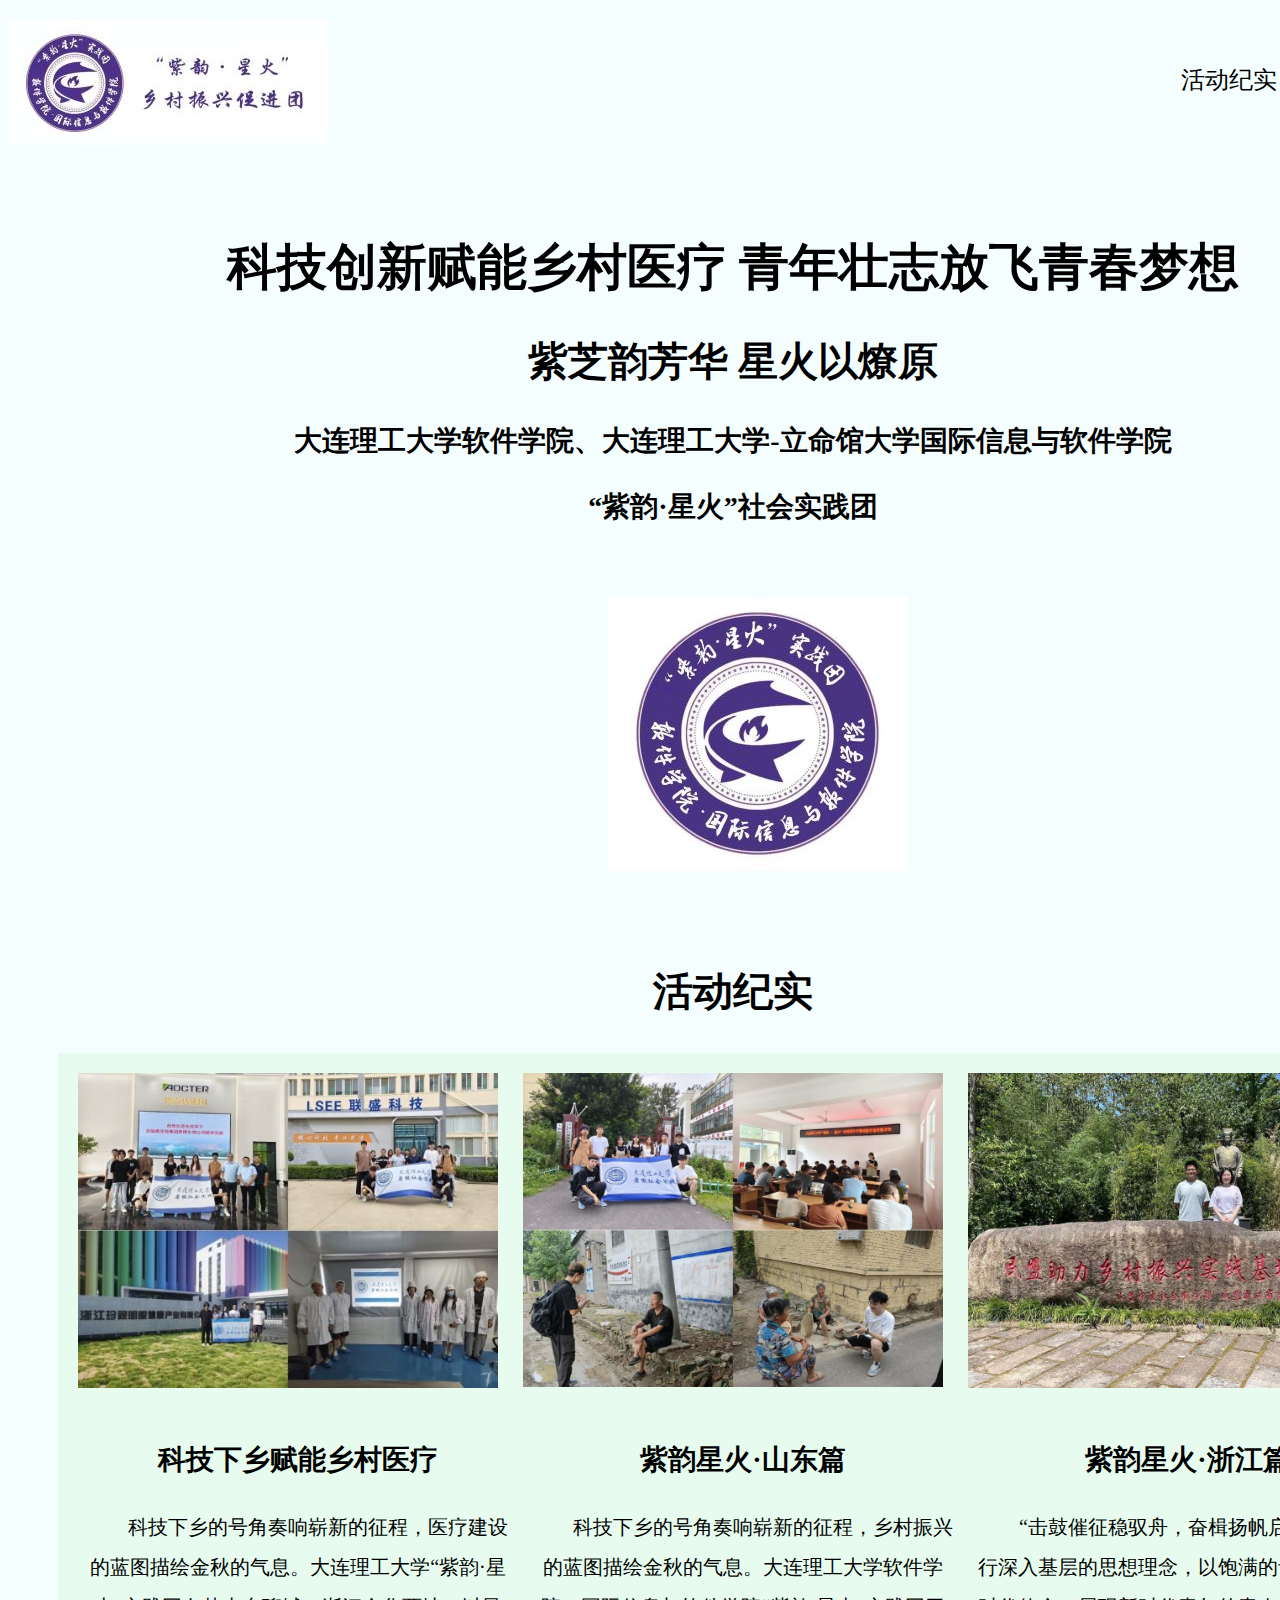
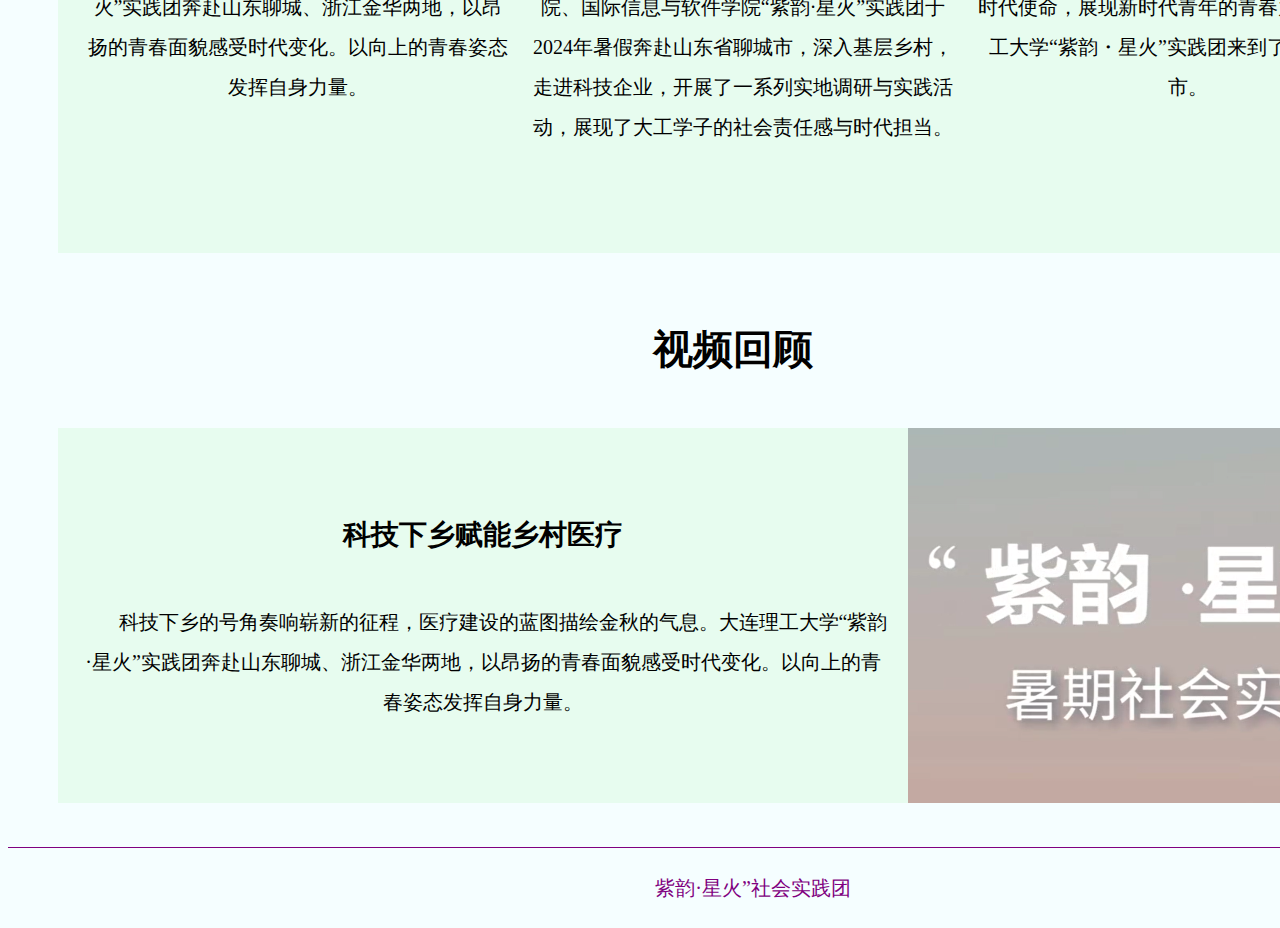
<file: index.html>
<!DOCTYPE html>
<html lang="en">
<head>
    <meta charset="UTF-8">
    <meta name="viewport" content="width=device-width, initial-scale=1.0">
    <title>紫韵·星火</title>
    <link rel="stylesheet" href="./css/web.css">
</head>
<body bgcolor="#f5feff">

<div class="page">
    <div class="title">
        <p class="top">
            <br>
            <a href="#huodongjishi">活动纪实</a>
            &nbsp;&nbsp;
            <a href="#shijianhuigu">实践回顾</a>
            &nbsp;&nbsp;
        </p>
        
    </div>
        
        <h1>科技创新赋能乡村医疗 青年壮志放飞青春梦想</h1>
        <h2>紫芝韵芳华 星火以燎原</h2>
        <h3>大连理工大学软件学院、大连理工大学-立命馆大学国际信息与软件学院</h3>
        <h3>“紫韵·星火”社会实践团</h3>
        <br>
        <p class="mark">
            <img src="./img/mark.jpg" alt="紫韵·星火”社会实践团logo">
        </p>
        <br>
    <h2 id="huodongjishi">活动纪实</h2>


    <div class="body_4">
        
        <a href="./jishi.html">
            <div class="jishi">
                <div class="tupian">
                    <img src="./img/jishi_3_compressed.jpg" alt="" width="420px">
                </div>
                <div class="wenzi">
                    <h3>科技下乡赋能乡村医疗</h3>
                <p>科技下乡的号角奏响崭新的征程，医疗建设的蓝图描绘金秋的气息。大连理工大学“紫韵·星火”实践团奔赴山东聊城、浙江金华两地，以昂扬的青春面貌感受时代变化。以向上的青春姿态发挥自身力量。</p>
                </div>
            </div>
        </a>

        <a href="./shandong.html">
            <div class="jishi">
                <div class="tupian">
                    <img src="./img/shandong_1.jpg" alt="" width="420px">
                </div>
                <div class="wenzi">
                    <h3>紫韵星火·山东篇</h3>
                    <p>科技下乡的号角奏响崭新的征程，乡村振兴的蓝图描绘金秋的气息。大连理工大学软件学院、国际信息与软件学院“紫韵·星火”实践团于2024年暑假奔赴山东省聊城市，深入基层乡村，走进科技企业，开展了一系列实地调研与实践活动，展现了大工学子的社会责任感与时代担当。</p>
                </div>
            </div>
        </a>

        <a href="./zhejiang.html">
            <div class="jishi">
                <div class="tupian">
                    <img src="./img/zhejiang_page.jpg" alt="" width="420px">
                </div>
                <div class="wenzi">
                    <h3>紫韵星火·浙江篇</h3>
                    <p>“击鼓催征稳驭舟，奋楫扬帆启新程。”为践行深入基层的思想理念，以饱满的青春热情感悟时代使命，展现新时代青年的青春力量。大连理工大学“紫韵・星火”实践团来到了浙江省兰溪市。</p>
                </div>
            </div>
        </a>
    </div>



    <br>
    <br>
    <h2 id="shijianhuigu">视频回顾</h2>
    <br>

    <div id="body_3">
        <a href="./video.html">
            <div id="body_31">
                <h3>科技下乡赋能乡村医疗</h3>
                <p>科技下乡的号角奏响崭新的征程，医疗建设的蓝图描绘金秋的气息。大连理工大学“紫韵·星火”实践团奔赴山东聊城、浙江金华两地，以昂扬的青春面貌感受时代变化。以向上的青春姿态发挥自身力量。</p>
            </div>
            <div id="body_32">
                <img src="./img/video.png" alt="">
            </div>
        </a>
    </div>

    <br>
    <br>
    <hr style="background-color: purple ;height: 1px; border: none;">
    <p style="text-align: center; color: purple;">紫韵·星火”社会实践团</p>
</div>

</body>
</html>
</file>
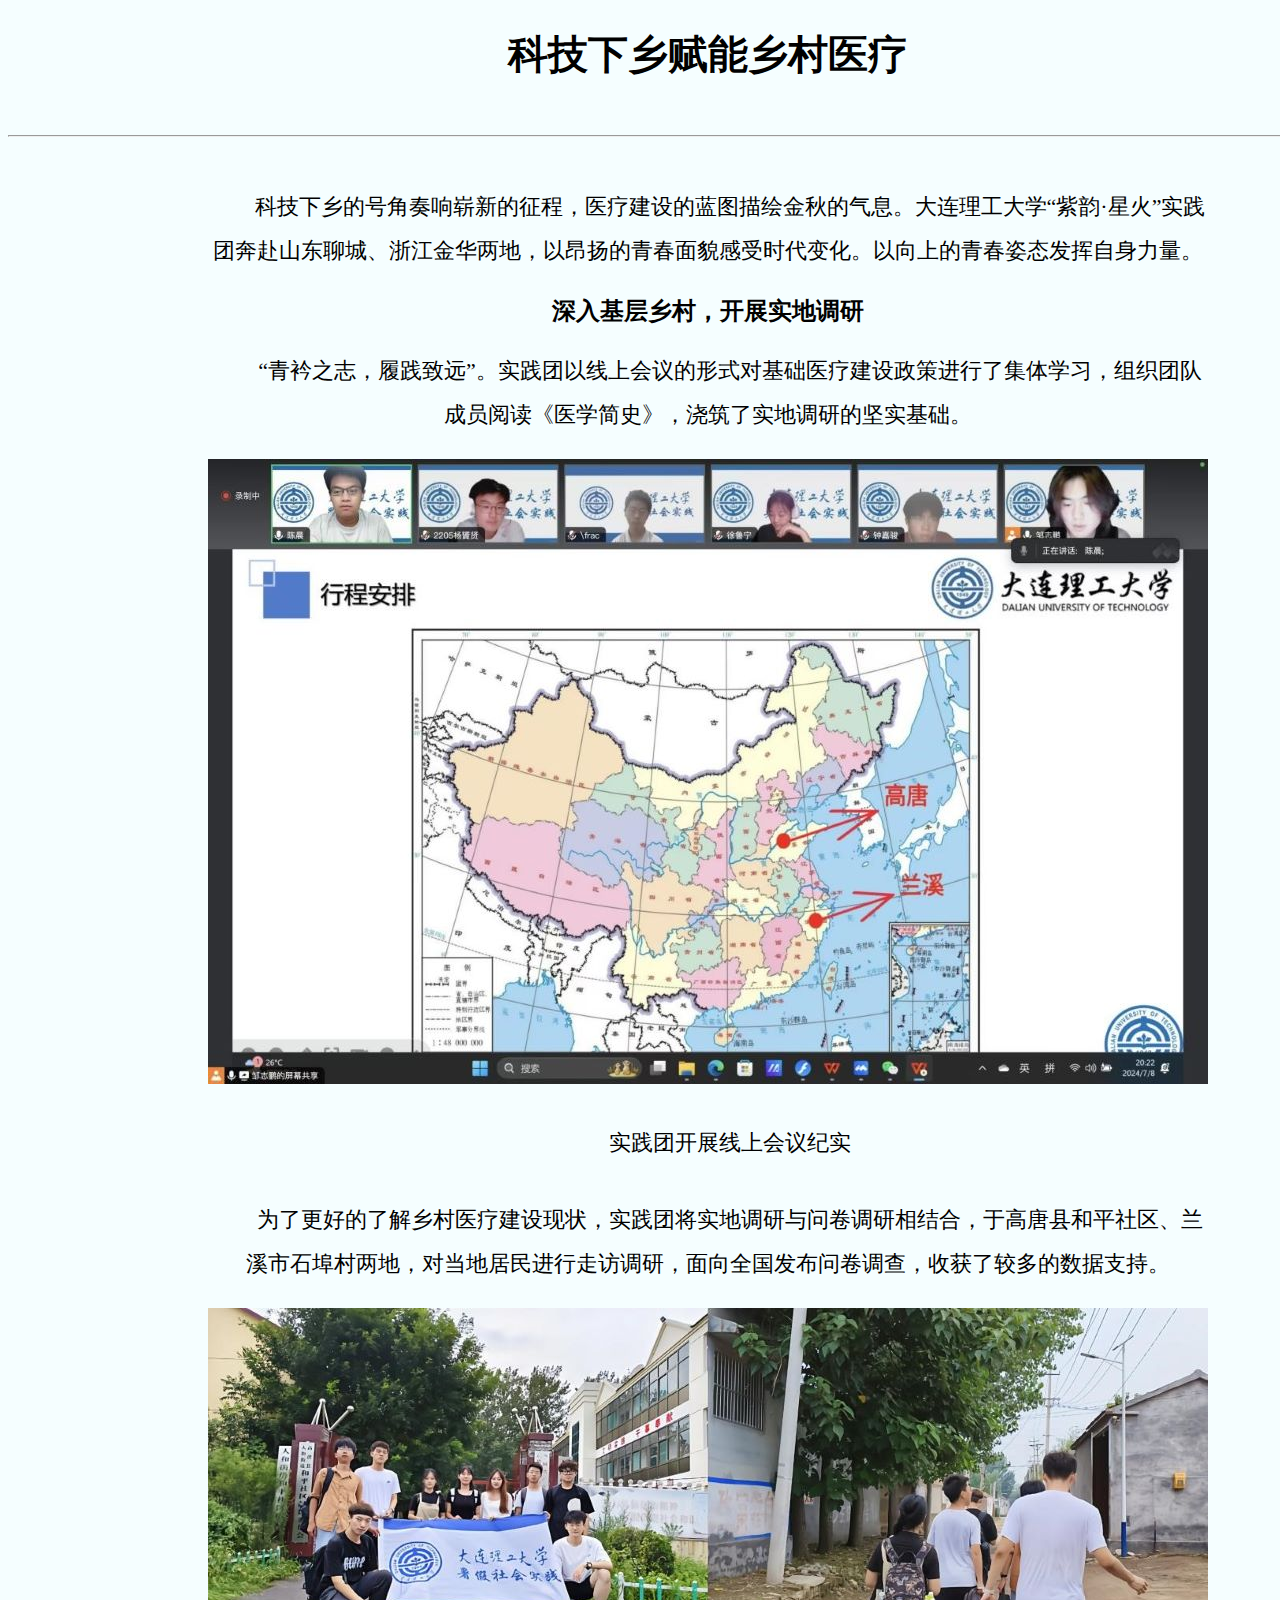
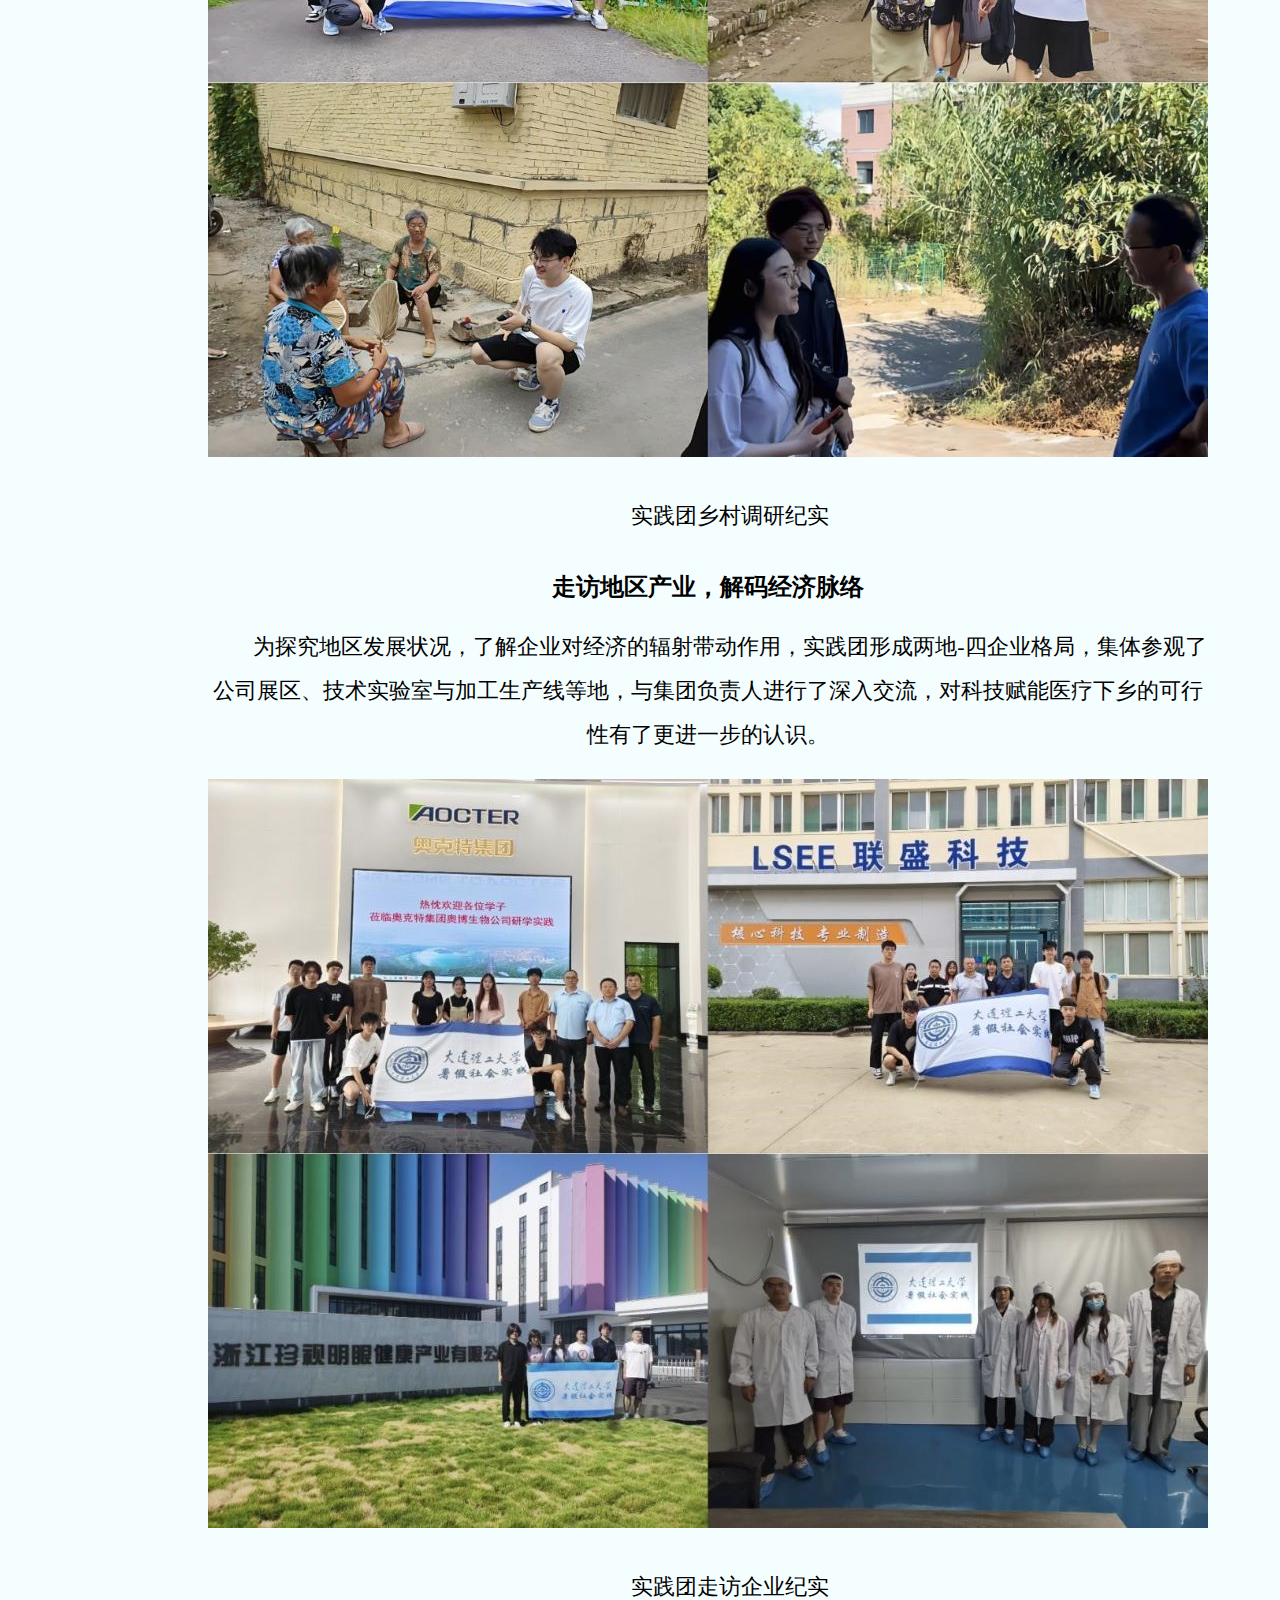
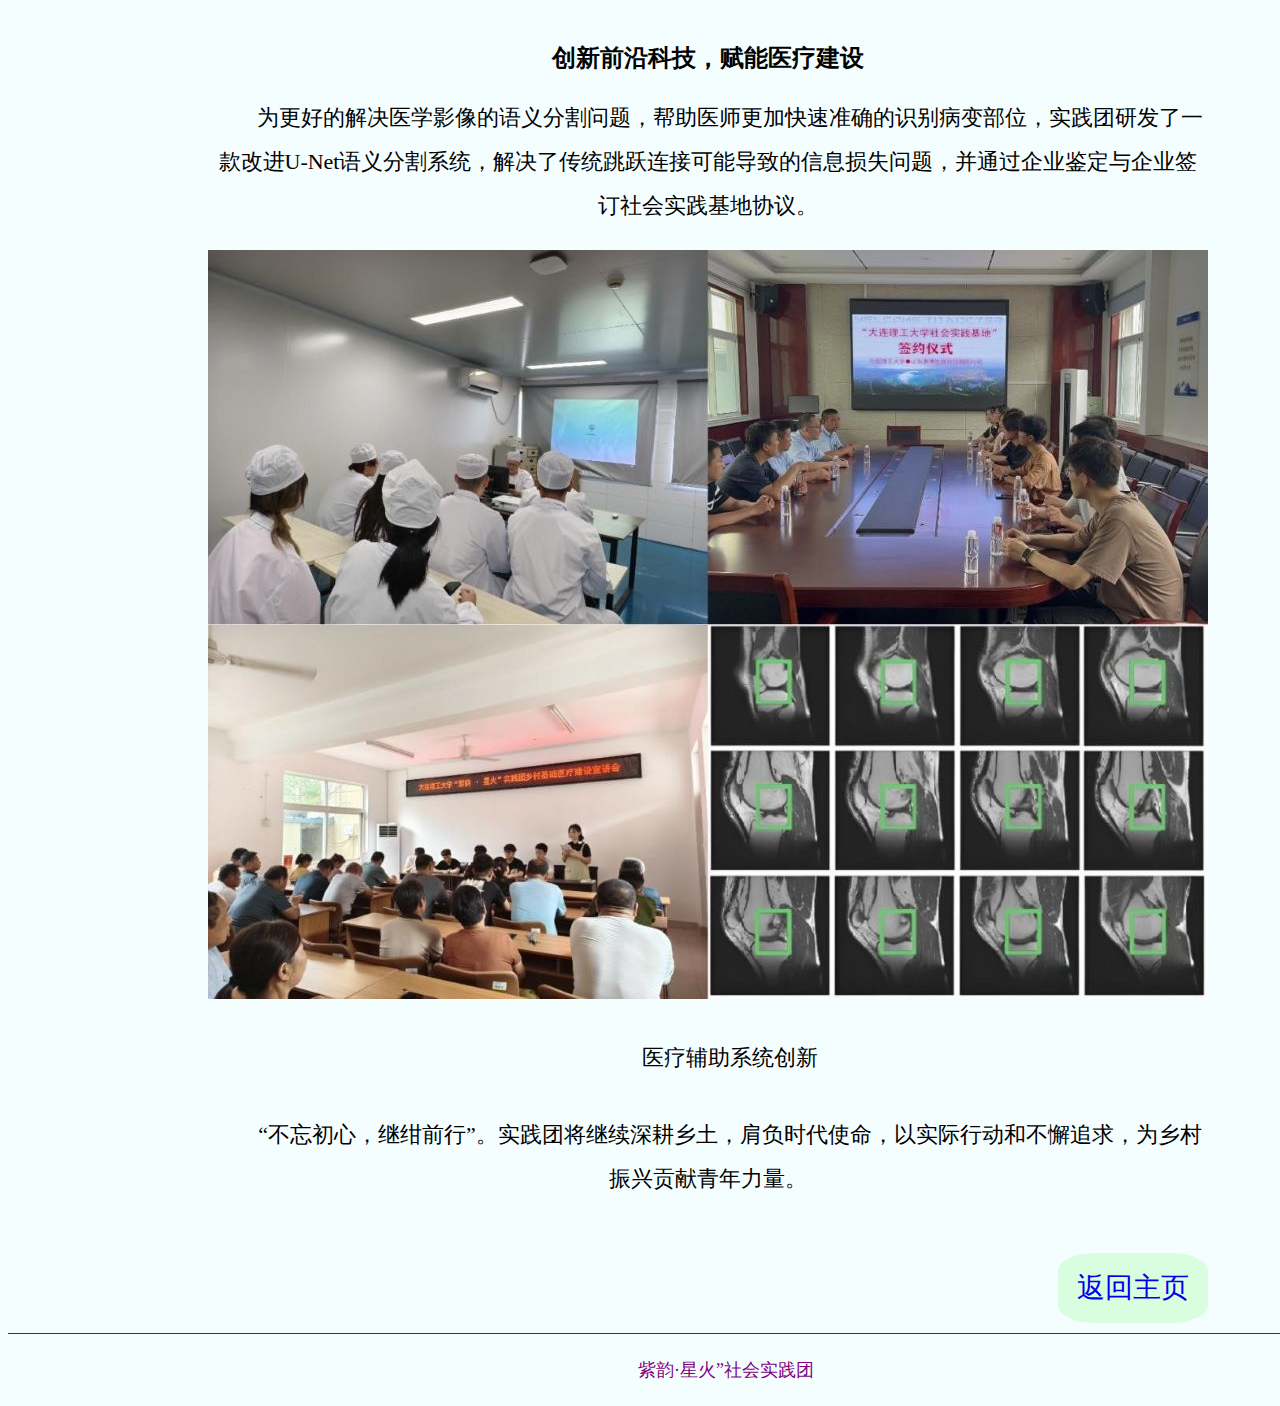
<file: jishi.html>
<!DOCTYPE html>
<html lang="en">
<head>
    <meta charset="UTF-8">
    <meta name="viewport" content="width=device-width, initial-scale=1.0">
    <title>实践纪实</title>
    <link rel="stylesheet" href="./css/report.css">
</head>
<body bgcolor="#f5feff">
    <div class="page">
        <h1>科技下乡赋能乡村医疗</h1>
    <br>
    <hr>
    <br>
    <div class="content">
        
        <p>科技下乡的号角奏响崭新的征程，医疗建设的蓝图描绘金秋的气息。大连理工大学“紫韵·星火”实践团奔赴山东聊城、浙江金华两地，以昂扬的青春面貌感受时代变化。以向上的青春姿态发挥自身力量。</p>
        <h2>深入基层乡村，开展实地调研</h2>
        <p>“青衿之志，履践致远”。实践团以线上会议的形式对基础医疗建设政策进行了集体学习，组织团队成员阅读《医学简史》，浇筑了实地调研的坚实基础。</p>
        <img src="./img/jishi_1.jpg" alt="">
        <p class="jieshao">实践团开展线上会议纪实</p>
        <p>为了更好的了解乡村医疗建设现状，实践团将实地调研与问卷调研相结合，于高唐县和平社区、兰溪市石埠村两地，对当地居民进行走访调研，面向全国发布问卷调查，收获了较多的数据支持。</p>
        <img src="./img/jishi_2.jpg" alt="">
        <p class="jieshao">实践团乡村调研纪实</p>
        <h2>走访地区产业，解码经济脉络</h2>
        <p>为探究地区发展状况，了解企业对经济的辐射带动作用，实践团形成两地-四企业格局，集体参观了公司展区、技术实验室与加工生产线等地，与集团负责人进行了深入交流，对科技赋能医疗下乡的可行性有了更进一步的认识。</p>
        <img src="./img/jishi_3.jpg" alt="">
        <p class="jieshao">实践团走访企业纪实</p>
        <h2>创新前沿科技，赋能医疗建设</h2>
        <p>为更好的解决医学影像的语义分割问题，帮助医师更加快速准确的识别病变部位，实践团研发了一款改进U-Net语义分割系统，解决了传统跳跃连接可能导致的信息损失问题，并通过企业鉴定与企业签订社会实践基地协议。</p>
        <img src="./img/jishi_4.jpg" alt="">
        <p class="jieshao">医疗辅助系统创新</p>
        <p>“不忘初心，继绀前行”。实践团将继续深耕乡土，肩负时代使命，以实际行动和不懈追求，为乡村振兴贡献青年力量。</p>



        <div class="invisible"></div>
        <div class="back">
            <a href="./index.html">返回主页</a>

        </div>
    </div>

    
    <hr style="background-color: purple ;height: 1px; border: none;">
    <p style="text-align: center; color: purple; font-size: 18px;">紫韵·星火”社会实践团</p>
    
    </div>
</body>
</html>
</file>
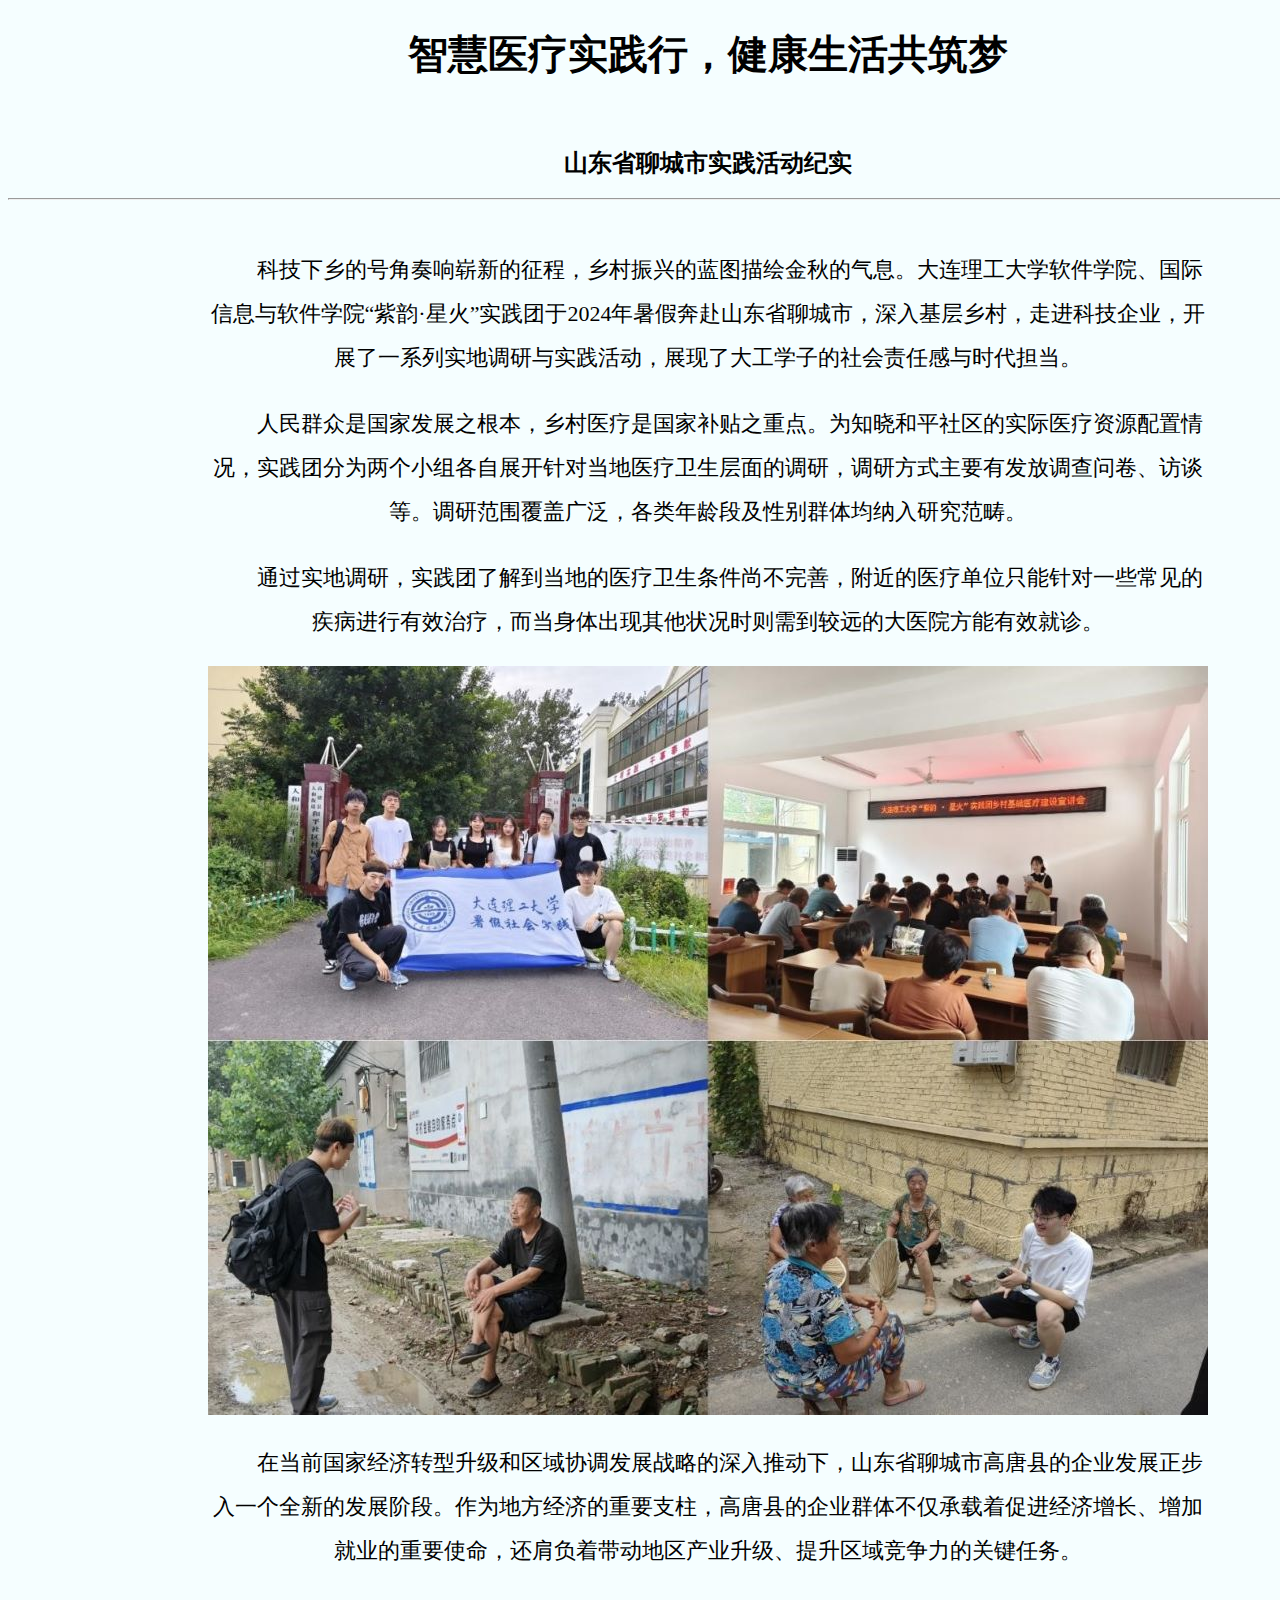
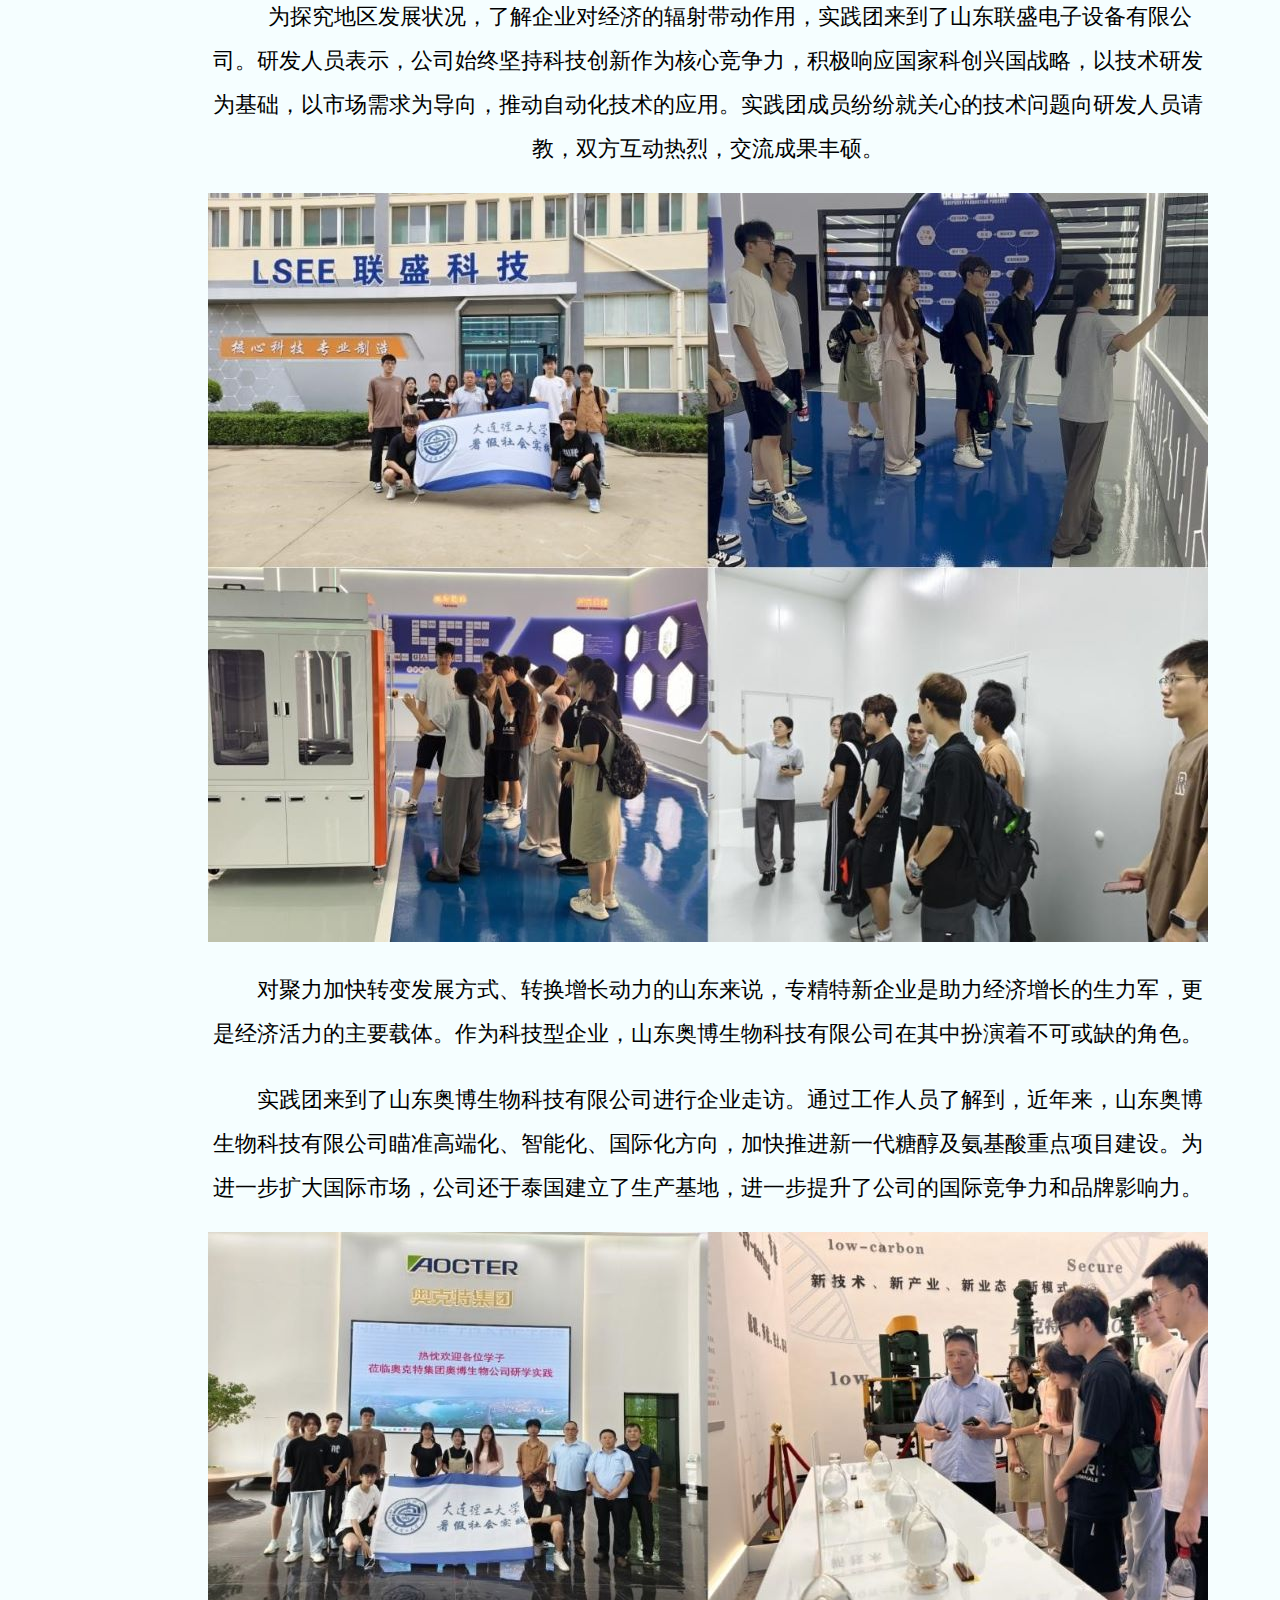
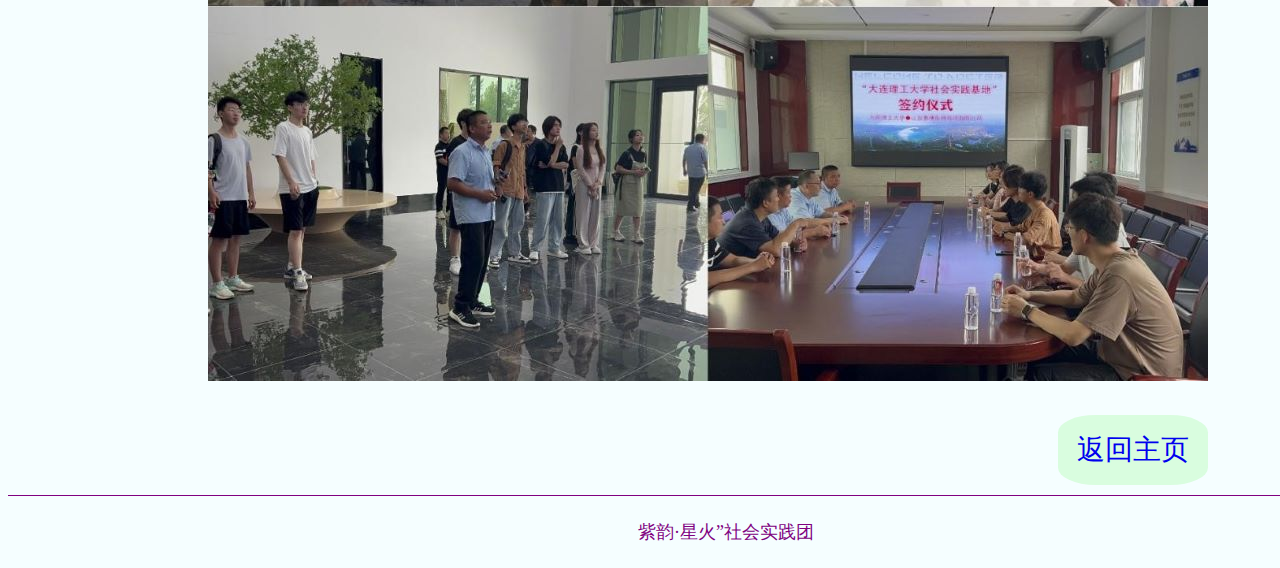
<file: shandong.html>
<!DOCTYPE html>
<html lang="en">
<head>
    <meta charset="UTF-8">
    <meta name="viewport" content="width=device-width, initial-scale=1.0">
    <title>紫韵·星火-山东篇</title>
    <link rel="stylesheet" href="./css/report.css">
</head>
<body bgcolor="#f5feff">
<div class="page">
<div class="page">
    <h1>智慧医疗实践行，健康生活共筑梦</h1>
    <br>
    <h2>山东省聊城市实践活动纪实</h2>
    <hr>
    <br>
    <div class="content">
        <p>科技下乡的号角奏响崭新的征程，乡村振兴的蓝图描绘金秋的气息。大连理工大学软件学院、国际信息与软件学院“紫韵·星火”实践团于2024年暑假奔赴山东省聊城市，深入基层乡村，走进科技企业，开展了一系列实地调研与实践活动，展现了大工学子的社会责任感与时代担当。</p>
        <p>人民群众是国家发展之根本，乡村医疗是国家补贴之重点。为知晓和平社区的实际医疗资源配置情况，实践团分为两个小组各自展开针对当地医疗卫生层面的调研，调研方式主要有发放调查问卷、访谈等。调研范围覆盖广泛，各类年龄段及性别群体均纳入研究范畴。</p>
        <p>通过实地调研，实践团了解到当地的医疗卫生条件尚不完善，附近的医疗单位只能针对一些常见的疾病进行有效治疗，而当身体出现其他状况时则需到较远的大医院方能有效就诊。</p>
        <img src="./img/shandong_1.jpg" alt="">
        <p>在当前国家经济转型升级和区域协调发展战略的深入推动下，山东省聊城市高唐县的企业发展正步入一个全新的发展阶段。作为地方经济的重要支柱，高唐县的企业群体不仅承载着促进经济增长、增加就业的重要使命，还肩负着带动地区产业升级、提升区域竞争力的关键任务。</p>
        <p>为探究地区发展状况，了解企业对经济的辐射带动作用，实践团来到了山东联盛电子设备有限公司。研发人员表示，公司始终坚持科技创新作为核心竞争力，积极响应国家科创兴国战略，以技术研发为基础，以市场需求为导向，推动自动化技术的应用。实践团成员纷纷就关心的技术问题向研发人员请教，双方互动热烈，交流成果丰硕。</p>
        <img src="./img/shandong_2.jpg" alt="">
        <p>对聚力加快转变发展方式、转换增长动力的山东来说，专精特新企业是助力经济增长的生力军，更是经济活力的主要载体。作为科技型企业，山东奥博生物科技有限公司在其中扮演着不可或缺的角色。</p>
        <p>实践团来到了山东奥博生物科技有限公司进行企业走访。通过工作人员了解到，近年来，山东奥博生物科技有限公司瞄准高端化、智能化、国际化方向，加快推进新一代糖醇及氨基酸重点项目建设。为进一步扩大国际市场，公司还于泰国建立了生产基地，进一步提升了公司的国际竞争力和品牌影响力。</p>
        <img src="./img/shandong_3.jpg" alt="">
        
        <div class="invisible"></div>
        <div class="back">
            <a href="./index.html">返回主页</a>

        </div>
    </div>

    
    <hr style="background-color: purple ;height: 1px; border: none;">
    <p style="text-align: center; color: purple; font-size: 18px;">紫韵·星火”社会实践团</p>
</div>
</div>
</body>
</html>
</file>
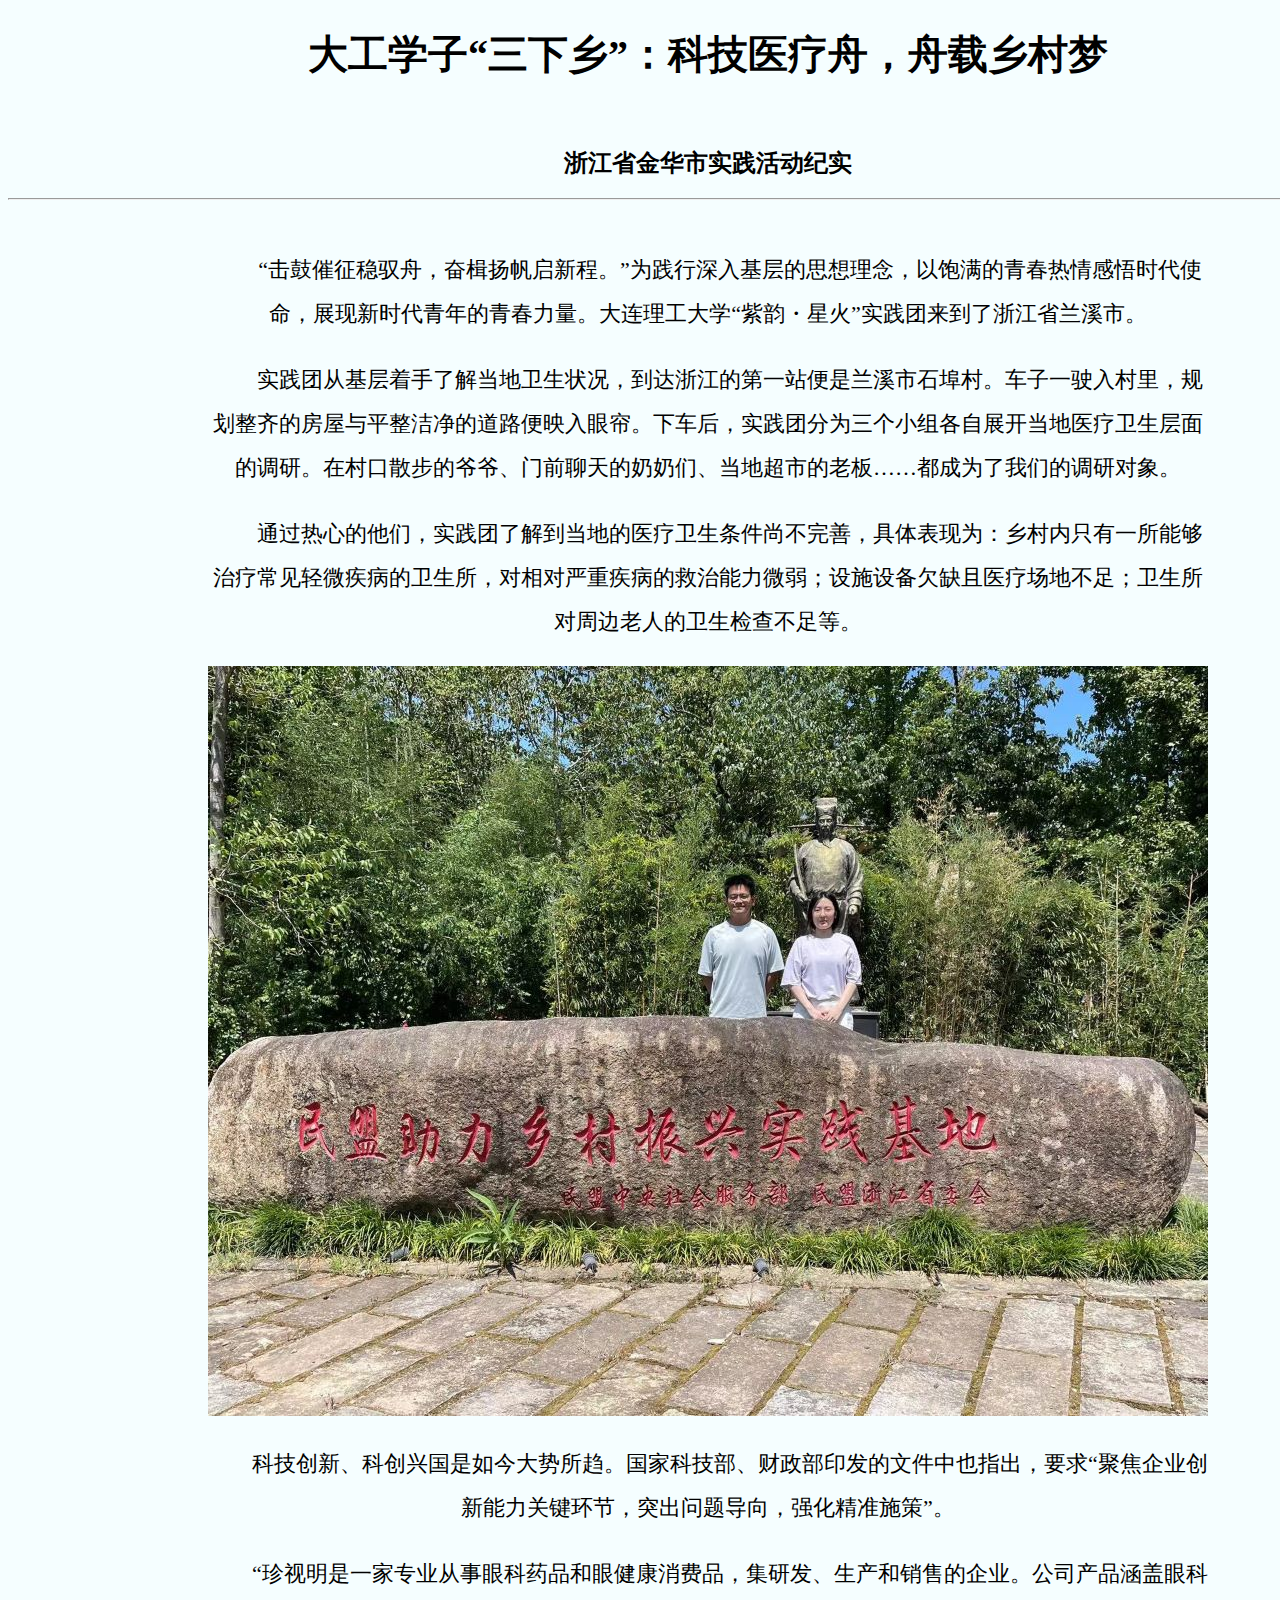
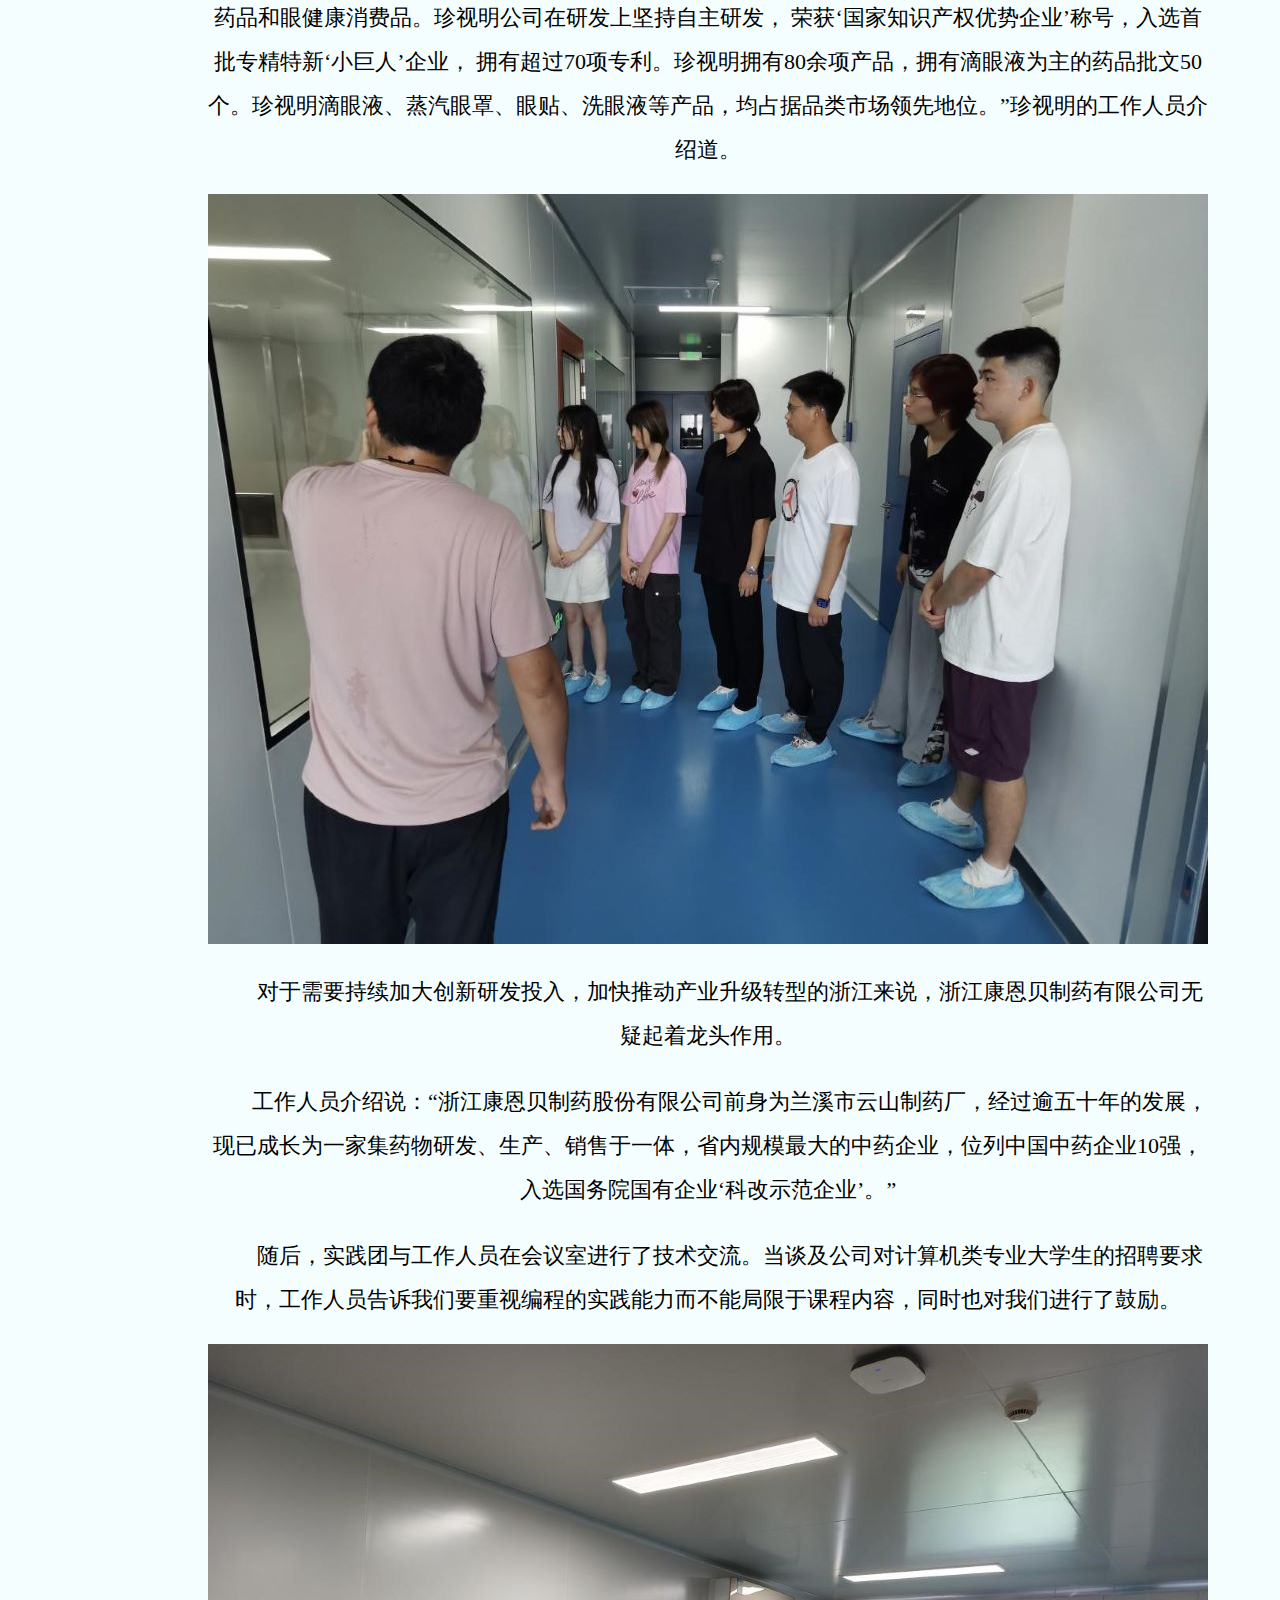
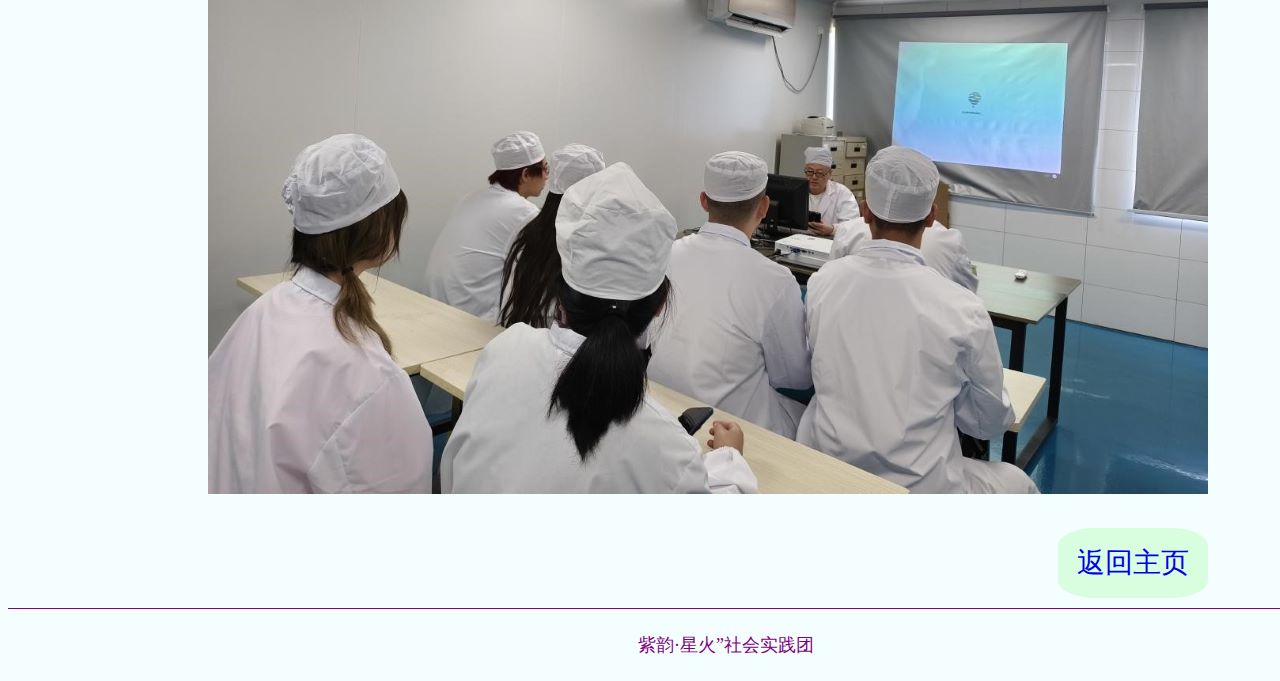
<file: zhejiang.html>
<!DOCTYPE html>
<html lang="en">
<head>
    <meta charset="UTF-8">
    <meta name="viewport" content="width=device-width, initial-scale=1.0">
    <title>紫韵·星火-浙江篇</title>
    <link rel="stylesheet" href="./css/report.css">
</head>
<body bgcolor="#f5feff">
<div class="page">
    <h1>大工学子“三下乡”：科技医疗舟，舟载乡村梦</h1>
    <br>
    <h2>浙江省金华市实践活动纪实</h2>
    <hr>
    <br>
    <div class="content">
        <p>“击鼓催征稳驭舟，奋楫扬帆启新程。”为践行深入基层的思想理念，以饱满的青春热情感悟时代使命，展现新时代青年的青春力量。大连理工大学“紫韵・星火”实践团来到了浙江省兰溪市。</p>
        <p>实践团从基层着手了解当地卫生状况，到达浙江的第一站便是兰溪市石埠村。车子一驶入村里，规划整齐的房屋与平整洁净的道路便映入眼帘。下车后，实践团分为三个小组各自展开当地医疗卫生层面的调研。在村口散步的爷爷、门前聊天的奶奶们、当地超市的老板……都成为了我们的调研对象。</p>
        <p>通过热心的他们，实践团了解到当地的医疗卫生条件尚不完善，具体表现为：乡村内只有一所能够治疗常见轻微疾病的卫生所，对相对严重疾病的救治能力微弱；设施设备欠缺且医疗场地不足；卫生所对周边老人的卫生检查不足等。</p>
        <img src="./img/zhejiang_page.jpg" alt="">
        <p>科技创新、科创兴国是如今大势所趋。国家科技部、财政部印发的文件中也指出，要求“聚焦企业创新能力关键环节，突出问题导向，强化精准施策”。</p>
        <p>“珍视明是一家专业从事眼科药品和眼健康消费品，集研发、生产和销售的企业。公司产品涵盖眼科药品和眼健康消费品。珍视明公司在研发上坚持自主研发， 荣获‘国家知识产权优势企业’称号，入选首批专精特新‘小巨人’企业， 拥有超过70项专利。珍视明拥有80余项产品，拥有滴眼液为主的药品批文50个。珍视明滴眼液、蒸汽眼罩、眼贴、洗眼液等产品，均占据品类市场领先地位。”珍视明的工作人员介绍道。 </p>
        <img src="./img/zhejiang_2.jpg" alt="">
        <p>对于需要持续加大创新研发投入，加快推动产业升级转型的浙江来说，浙江康恩贝制药有限公司无疑起着龙头作用。</p>
        <p>工作人员介绍说：“浙江康恩贝制药股份有限公司前身为兰溪市云山制药厂，经过逾五十年的发展，现已成长为一家集药物研发、生产、销售于一体，省内规模最大的中药企业，位列中国中药企业10强，入选国务院国有企业‘科改示范企业’。”</p>
        <p>随后，实践团与工作人员在会议室进行了技术交流。当谈及公司对计算机类专业大学生的招聘要求时，工作人员告诉我们要重视编程的实践能力而不能局限于课程内容，同时也对我们进行了鼓励。</p>
        <img src="./img/zhejiang_3.jpg" alt="">

        <div class="invisible"></div>
        <div class="back">
            <a href="./index.html">返回主页</a>

        </div>
    </div>

    
    <hr style="background-color: purple ;height: 1px; border: none;">
    <p style="text-align: center; color: purple; font-size: 18px;">紫韵·星火”社会实践团</p>
</div>
</body>
</html>
</file>
<file: css/web.css>
.top{
    text-align: right;
}
h1{
    font-size: 50px;
    font-weight: 900px;
    text-align: center;
}
h2{
    font-size: 40px;
    font-weight: 900px;
    text-align: center;
}
h3{
    text-align: center;
    font-size: 28px;
}
p{
    text-indent: 2em;
    font-size: 20px;
    line-height: 2em;
}
a {
    text-decoration: none;
    font-size: 24px;
    color: black;
}
a:hover{
    color: rgb(77, 79, 78);
}
.page{
    width: 1450px;
    text-align: center;
}

.title{
    background: url(../img/flag.jpg) no-repeat;
    width: 1400px;
    height: 180px;
}
.mark{
    text-align: center;
    font-size: 25px;
}
#body_1{
    width: 1350px;
    height: 375px;
    /* background-color: #c76060; */
    margin: auto;
    /* position: absolute; */
}
#body_11{
    width: 500px;
    height: 100%;
    /* background-color: #3ac4b2; */
    float:left;
}
#body_12{
    display: flex;
    flex-direction: column; /* 垂直排列子元素 */
    justify-content: center; /* 垂直居中 */
    /* align-items: center;  */
    width: 850px;
    height: 100%;
    background-color: #e7fcef;
    float:right;
    padding: 20px;
    box-sizing: border-box;
}

#body_2{
    width: 1350px;
    height: 800px;
    /* background-color: #c76060; */
    margin: auto;
    /* position: absolute; */
    background-color: #e7fcef;
    display: flex;
    justify-content: space-between;
    padding-left: 100px;
    padding-right: 100px;
    padding-top: 20px;
    padding-bottom: 20px;
    box-sizing: border-box;
}
.report{
    width: 500px;
    height: 760px;
    /* background-color: #ae76f7; */
}
.report_photo{
    width: 500px;
    height:375px;
    background-color: #f5f3d9;
}
.report_introduction{
    width: 500px;
    height: 300px;
    /* background-color: #3ecf62; */
}


#body_3{
    width: 1350px;
    height: 375px;
    /* background-color: #c76060; */
    margin: auto;
    /* position: absolute; */
}
#body_31{
    display: flex;
    flex-direction: column; /* 垂直排列子元素 */
    justify-content: center; /* 垂直居中 */
    align-items: center; /* 水平居中 */
    width: 850px;
    height: 100%;
    background-color: #e7fcef;
    float:left;
    padding: 20px;
    box-sizing: border-box;
}
#body_32{
    width: 500px;
    height: 100%;
    /* background-color: #3ac4b2; */
    float:right;
}

.body_4{
    width: 1350px;
    height: 800px;
    /* background-color: #c76060; */
    margin: auto;
    /* position: absolute; */
    background-color: #e7fcef;
    display: flex;
    justify-content: space-between;
    padding-left: 20px;
    padding-right: 20px;
    padding-top: 20px;
    padding-bottom: 20px;
    box-sizing: border-box;
}
.jishi{
    width: 420px;
    height: 760px;
    /* background-color: #f5feff; */
}
.tupian{
    width: 420px;
    height: 330px;
    /* background-color: #71c474; */
}
.wenzi{
    width: 420px;
    height: 410px;
    padding: 10px;
    /* background-color: #ba71c4; */
}
</file>
<file: css/report.css>
h1{
    font-size: 40px;
    font-weight: 900px;
    text-align: center;
}
h2{
    text-align:center;
}
.content{
    position: relative;
    width: 1000px;
    margin: 10px auto;
}
p{
    text-indent: 2em;
    font-size: 22px;
    line-height: 2em;
}
.back{
    position: absolute;
    bottom:0;
    right: 0; 
    height: 70px;
    width: 150px;
    background-color: #d9fddf;
    display: flex;
    justify-content: center; /* 左右居中 */
    align-items: center; /* 上下居中 */
    border-radius: 25%; /* 使边缘变成圆形 */
}
.back:hover{
    background-color: #87ee7e;
}
.invisible{
    height: 100px;
    width: 150px;
}
a {
    text-decoration: none;
    font-size: 28px;
}
a:hover{
    color: white;
}
.jieshao{
    line-height: 3;
    text-align: center;
}
.page{
    width: 1400px;
    text-align: center;
}
</file>
